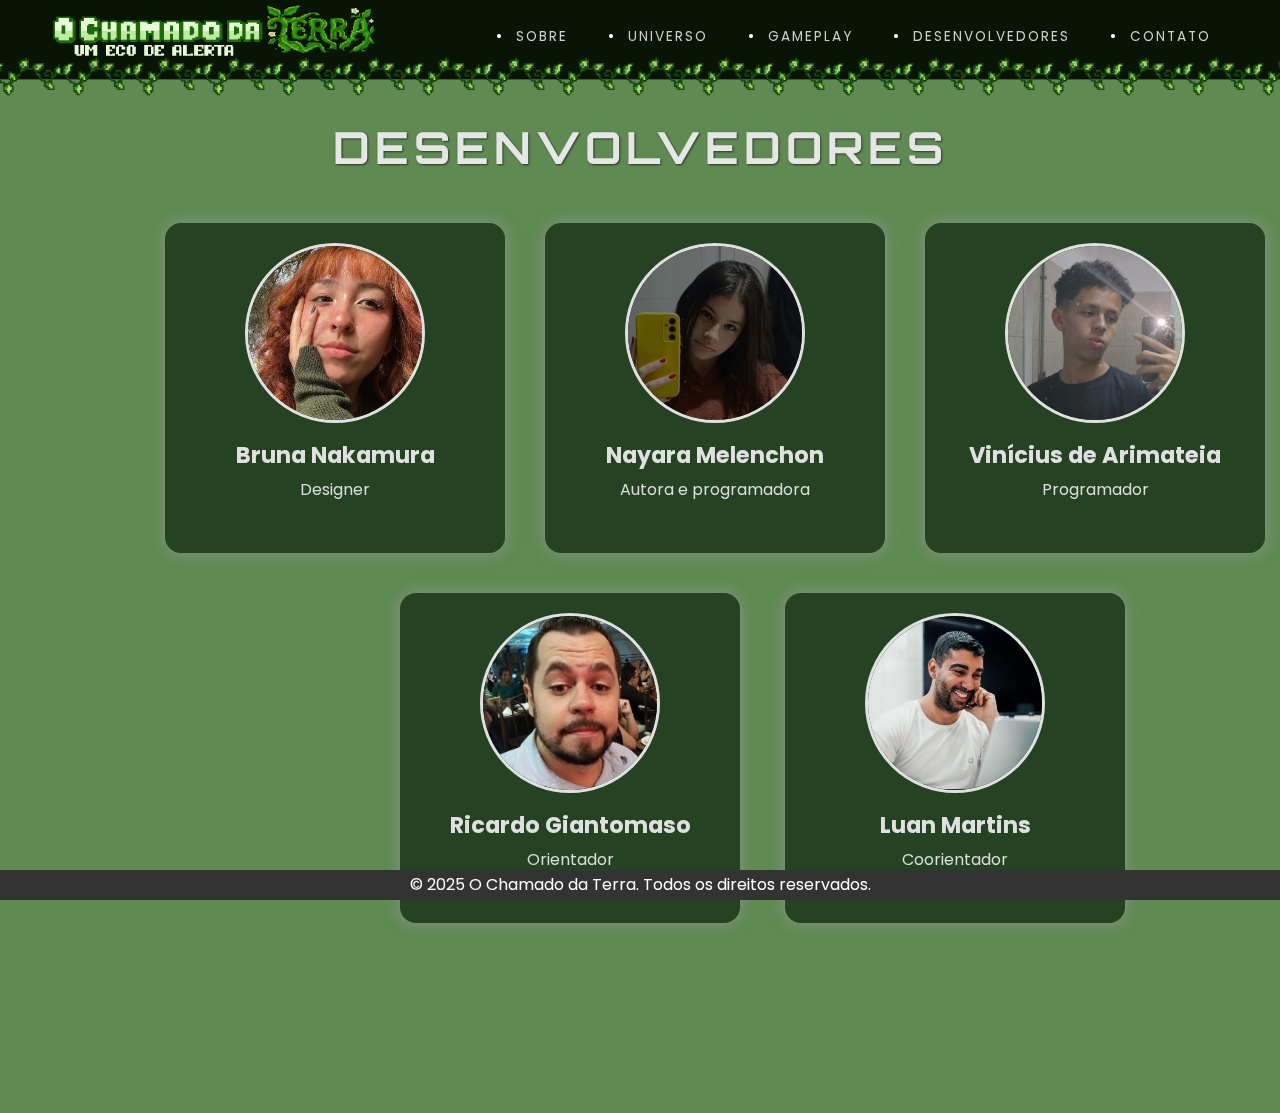
<file: equipe.html>
<!DOCTYPE html>
<html lang="pt-BR">
<head>
    <meta charset="UTF-8" />
    <meta name="viewport" content="width=device-width, initial-scale=1.0" />
    <link rel="stylesheet" href="style.css" />
    <title>Desenvolvedores - O Chamado da Terra</title>
    <style>
        * {
            margin: 0;
            padding: 0;
            box-sizing: border-box;
        }

        body {
            font-family: 'Poppins', sans-serif;
            background: linear-gradient(135deg, #5f8a52 0%, #5f8a52 100%);
            color: #cc1414;
            overflow-x: hidden;
            scroll-behavior: smooth;
            -webkit-font-smoothing: antialiased;
            -moz-osx-font-smoothing: grayscale;
        }

        header {
            position: fixed;
            top: 0;
            left: 0;
            right: 0;
            height: 80px;
            background: #000000dd;
            backdrop-filter: saturate(180%) blur(10px);
            display: flex;
            justify-content: center;
            align-items: center;
            padding: 0 50px;
            z-index: 1000;
            border-bottom: 1px solid #505050;
        }

        .logo {
            font-family: 'Orbitron', sans-serif;
            color: #e0e0e0;
            font-weight: 800;
            font-size: 1.9rem;
            letter-spacing: 6px;
            user-select: none;
            text-transform: uppercase;
            text-shadow: 1px 1px 2px #000000c7;
        }

        nav ul {
              list-style: none;
      display: flex;
      gap: 40px;
      font-weight: 600;
      font-size: 0.85rem;
      letter-spacing: 2px;
      text-transform: uppercase;
      margin-top: 8px;
      margin-right: 100px;
        }

        nav ul li a {
            position: relative;
            padding-bottom: 4px;
            border-bottom: 2px solid transparent;
            transition: border-color 0.3s ease;
            color: #cfcfcf;
        }

        nav ul li a:hover,
        nav ul li a:focus {
            border-color: #bbbbbb;
            outline: none;
            color: #ffffff;
        }

        main {
            margin-top: 80px;
            max-width: 1100px;
            margin-left: auto;
            margin-right: auto;
            padding: 40px 30px;
        }

        h2.section-title {
            font-family: 'Orbitron', sans-serif;
            font-size: 2.75rem;
            color: #e6e6e6;
            text-transform: uppercase;
            letter-spacing: 5px;
            text-align: center;
            margin-bottom: 48px;
            user-select: none;
            text-shadow: 1px 1px 2px #111111aa;
        }

        .team-container {
            display: grid;
            grid-template-columns: repeat(3, 1fr);
            grid-template-rows: auto auto;
            gap: 40px 40px;
            max-width: 950px;
            margin: 0 auto;
            justify-items: center;
            width: 100%;
        }

        /* Position the two cards in the second row aligned with the first two cards on the top row but shifted right */
        .member-card:nth-child(4) {
            grid-column: 2 / 3;
            justify-self: start;
            margin-left: -145px;
            height: 330px; /* shift right */
        }
        .member-card:nth-child(5) {
            grid-column: 3 / 4;
            justify-self: start;
            margin-left: -140px; 
            height: 330px;/* shift right */
        }

        .member-card {
            background: rgba(22, 49, 22, 0.8);
            border-radius: 16px;
            padding: 20px;
            text-align: center;
            transition: transform 0.3s ease;
            color: #fafafa;
            box-shadow: 0 0 16px #999999bb;
            width: 340px;
            height: 330px;
            display: flex;
            flex-direction: column;
            align-items: center;
            justify-content: flex-start;
        }

        .member-card:hover {
            transform: translateY(-10px);
            box-shadow: 0 0 24px #cfcfcfbb;
        }

        .member-photo {
            width: 180px;
            height: 180px;
            object-fit: cover;
            border-radius: 50%;
            border: 3px solid #e0e0e0;
            margin-bottom: 15px;
            flex-shrink: 0;
        }

        .member-name {
            font-weight: 700;
            font-size: 1.4rem;
            color: #e0e0e0;
            margin-bottom: 5px;
        }

        .member-role {
            font-weight: 400;
            font-size: 1rem;
            color: #ddd;
        }

        footer {
   background-color: #333; /* Cor do fundo do rodapé */
   color: white;
   text-align: center;
   padding: 2px;
   position: fixed;
   width: 100%;
   left: 0;
   bottom: 0;
    }

        @media (max-width: 980px) {
            .team-container {
                grid-template-columns: repeat(2, 1fr);
                grid-template-rows: auto auto auto;
                gap: 30px;
            }
            .member-card:nth-child(4),
            .member-card:nth-child(5) {
                grid-column: auto;
                justify-self: center;
                margin-left: 0;
            }
        }

        @media (max-width: 600px) {
            .team-container {
                grid-template-columns: 1fr;
                grid-template-rows: auto;
            }
        }
    </style>
</head>
<body>
    <header>
       <a href="index.html" class="logo">
      <img src="tentativa-logo2.png"
        alt="Fitness app logo with modern typography on dark background" />
        <nav role="navigation" aria-label="Menu principal">
            <ul>
                <li><a href="sobre.html">Sobre</a></li>
                <li><a href="universo.html">Universo</a></li>
                <li><a href="gameplay.html">Gameplay</a></li>
                
                <li><a href="equipe.html">Desenvolvedores</a></li>
                <li><a href="contato.html">Contato</a></li>
                
       <div class="header-image-container"><img src="planta-so-planta-site.png" alt="Imagem de folhas" class="header-image"></div>
       <div class="header-image-container"><img src="planta-so-planta-site.png" alt="Imagem de folhas" class="header-image2"></div>
       <div class="header-image-container"><img src="planta-so-planta-site.png" alt="Imagem de folhas" class="header-image3"></div>
       <div class="header-image-container"><img src="planta-so-planta-site.png" alt="Imagem de folhas" class="header-image4"></div>
      <div class="header-image-container"><img src="planta-so-planta-site.png" alt="Imagem de folhas" class="header-image5"></div>
       <div class="header-image-container"><img src="planta-so-planta-site.png" alt="Imagem de folhas" class="header-image6"></div>
       <div class="header-image-container"><img src="planta-so-planta-site.png" alt="Imagem de folhas" class="header-image7"></div>
      <div class="header-image-container"><img src="planta-so-planta-site.png" alt="Imagem de folhas" class="header-image8"></div>
       <div class="header-image-container"><img src="planta-so-planta-site.png" alt="Imagem de folhas" class="header-image9"></div>
       <div class="header-image-container"><img src="planta-so-planta-site.png" alt="Imagem de folhas" class="header-image10"></div>
      <div class="header-image-container"><img src="planta-so-planta-site.png" alt="Imagem de folhas" class="header-image11"></div>
       <div class="header-image-container"><img src="planta-so-planta-site.png" alt="Imagem de folhas" class="header-image12"></div>
       <div class="header-image-container"><img src="planta-so-planta-site.png" alt="Imagem de folhas" class="header-image13"></div>
      <div class="header-image-container"><img src="planta-so-planta-site.png" alt="Imagem de folhas" class="header-image14"></div>
       <div class="header-image-container"><img src="planta-so-planta-site.png" alt="Imagem de folhas" class="header-image15"></div>
       <div class="header-image-container"><img src="planta-so-planta-site.png" alt="Imagem de folhas" class="header-image16"></div>
       <div class="header-image-container"><img src="planta-so-planta-site.png" alt="Imagem de folhas" class="header-image17"></div>
      <div class="header-image-container"><img src="planta-so-planta-site.png" alt="Imagem de folhas" class="header-image18"></div>
      <div class="header-image-container"><img src="planta-so-planta-site.png" alt="Imagem de folhas" class="header-image19"></div> 
          <div class="header-image-container"><img src="planta-so-planta-site.png" alt="Imagem de folhas" class="header-image20"></div>
       <div class="header-image-container"><img src="planta-so-planta-site.png" alt="Imagem de folhas" class="header-image21"></div>
       <div class="header-image-container"><img src="planta-so-planta-site.png" alt="Imagem de folhas" class="header-image22"></div>
      <div class="header-image-container"><img src="planta-so-planta-site.png" alt="Imagem de folhas" class="header-image23"></div>
      <div class="header-image-container"><img src="planta-so-planta-site.png" alt="Imagem de folhas" class="header-image24"></div> 
       <div class="header-image-container"><img src="planta-so-planta-site.png" alt="Imagem de folhas" class="header-image25"></div> 
          <div class="header-image-container"><img src="planta-so-planta-site.png" alt="Imagem de folhas" class="header-image26"></div>
       <div class="header-image-container"><img src="planta-so-planta-site.png" alt="Imagem de folhas" class="header-image27"></div>
       <div class="header-image-container"><img src="planta-so-planta-site.png" alt="Imagem de folhas" class="header-image28"></div>
      <div class="header-image-container"><img src="planta-so-planta-site.png" alt="Imagem de folhas" class="header-image29"></div>
      <div class="header-image-container"><img src="planta-so-planta-site.png" alt="Imagem de folhas" class="header-image30"></div> 
          </ul>
            </ul>
        </nav>
    </header>
    <main>
        <h2 class="section-title" id="desenvolvedores-title">Desenvolvedores</h2>
        <div class="team-container">
            <div class="member-card">
                <img src="bruna.jpg" alt="Bruna" class="member-photo" />
                <div class="member-name">Bruna Nakamura</div>
                <div class="member-role">Designer</div>
            </div>
            <div class="member-card">
                <img src="nay.jpg" alt="Nayara" class="member-photo" />
                <div class="member-name">Nayara Melenchon</div>
                <div class="member-role">Autora e programadora</div>
            </div>
            <div class="member-card">
                <img src="vini.jpg" alt="Vinicius" class="member-photo" />
                <div class="member-name">Vinícius de Arimateia</div>
                <div class="member-role">Programador</div>
            </div>
            <div class="member-card">
                <img src="ricardo.jpg" alt="Ricardo" class="member-photo" />
                <div class="member-name">Ricardo Giantomaso</div>
                <div class="member-role">Orientador</div>
            </div>
            <div class="member-card">
                <img src="luan.jpg" alt="Luan" class="member-photo" />
                <div class="member-name">Luan Martins</div>
                <div class="member-role">Coorientador</div>
            </div>
        </div>
        <BR></BR>
        <BR></BR>
        <BR></BR>
       
    </main>
    <footer>
        &copy; 2025 O Chamado da Terra. Todos os direitos reservados.
    </footer>
</body>
</html>
</file>
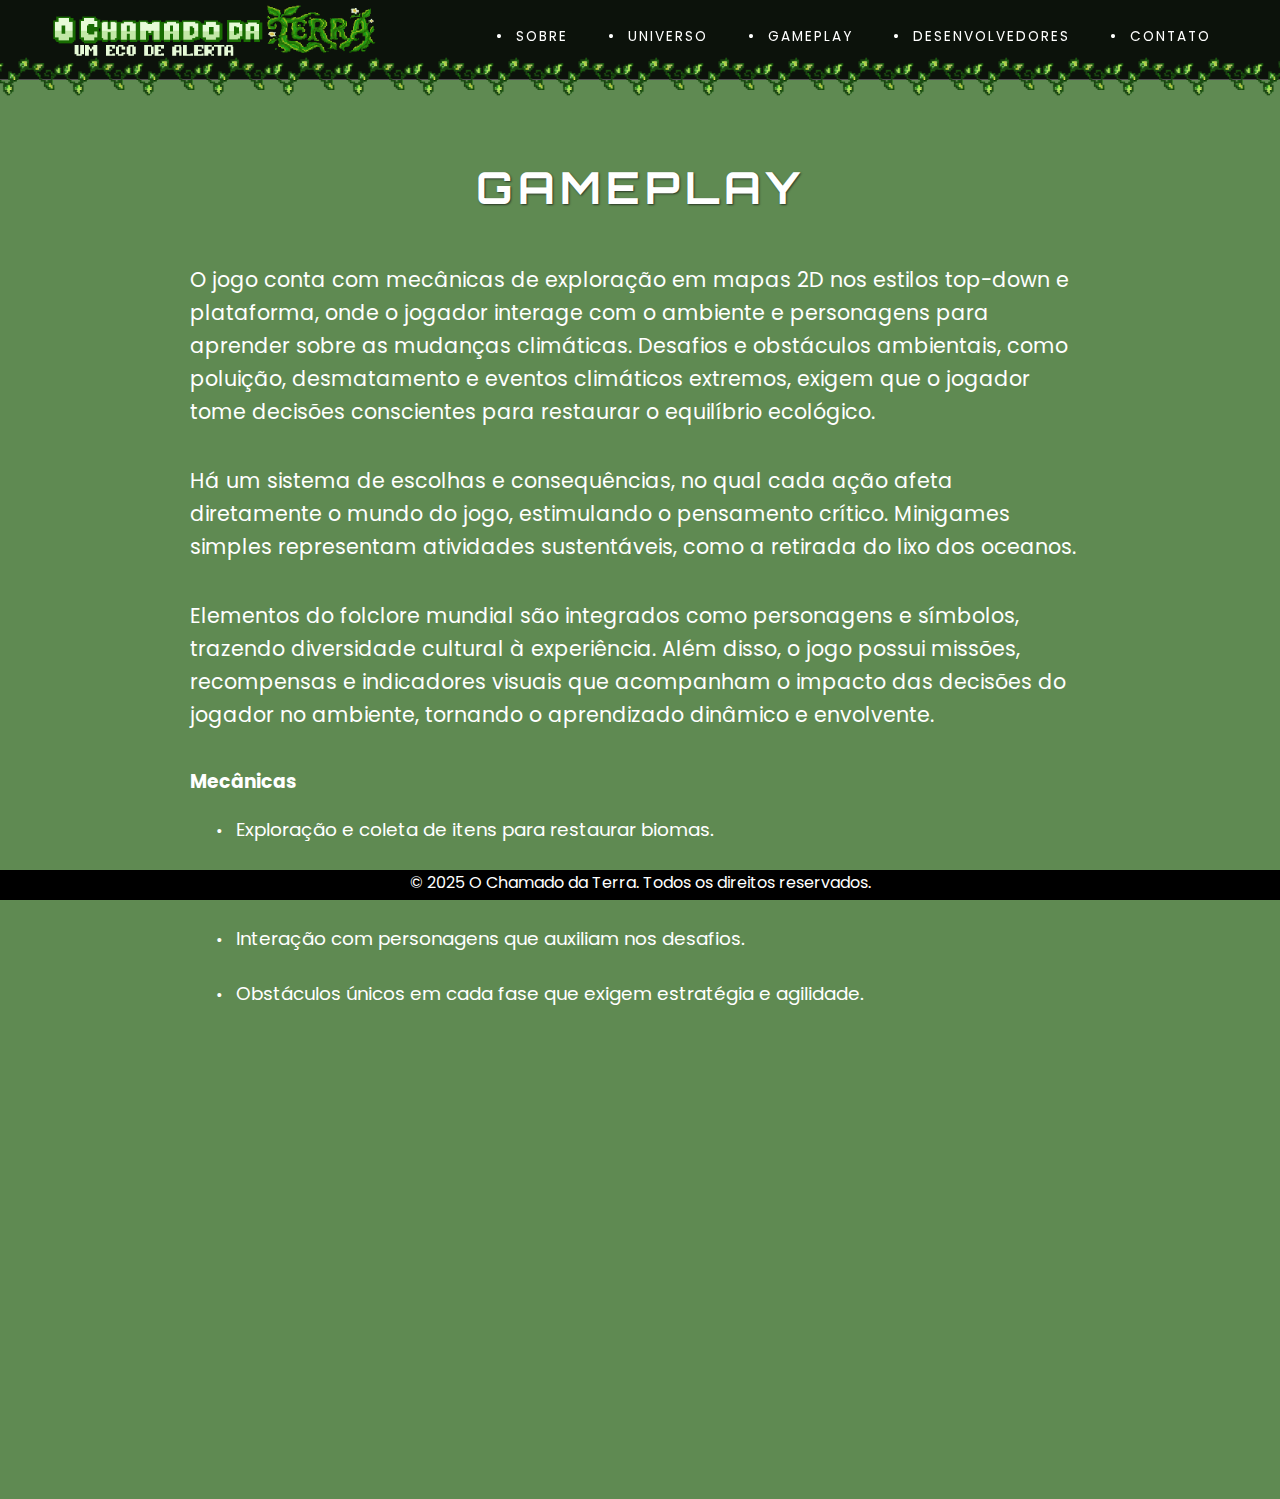
<file: gameplay.html>
<!DOCTYPE html>
<html lang="pt-BR">
<head>
    <meta charset="UTF-8">
    <meta name="viewport" content="width=device-width, initial-scale=1.0">
    <link rel="stylesheet" href="style.css">
    <title>Gameplay - O Chamado da Terra</title>
</head>
<body>
    <header>
      <style>
        body {
        font-family: 'Poppins', sans-serif;
        background: linear-gradient(135deg, #5f8a52 0%, #5f8a52 100%);
        color: #ffffff;
        display: flex;
        justify-content: center;
        padding: 40px 20px;
        }
      </style>
        <a href="index.html" class="logo">
      <img src="tentativa-logo2.png"
        alt="Fitness app logo with modern typography on dark background" />
          <nav role="navigation" aria-label="Menu principal">
            <ul>
              <li><a href="sobre.html">Sobre</a></li>
              <li><a href="universo.html">Universo</a></li>
              <li><a href="gameplay.html">Gameplay</a></li>
             
              <li><a href="equipe.html">Desenvolvedores</a></li>
              <li><a href="contato.html">Contato</a></li>
              <div class="header-image-container"><img src="planta-so-planta-site.png" alt="Imagem de folhas" class="header-image"></div>
       <div class="header-image-container"><img src="planta-so-planta-site.png" alt="Imagem de folhas" class="header-image2"></div>
       <div class="header-image-container"><img src="planta-so-planta-site.png" alt="Imagem de folhas" class="header-image3"></div>
       <div class="header-image-container"><img src="planta-so-planta-site.png" alt="Imagem de folhas" class="header-image4"></div>
      <div class="header-image-container"><img src="planta-so-planta-site.png" alt="Imagem de folhas" class="header-image5"></div>
       <div class="header-image-container"><img src="planta-so-planta-site.png" alt="Imagem de folhas" class="header-image6"></div>
       <div class="header-image-container"><img src="planta-so-planta-site.png" alt="Imagem de folhas" class="header-image7"></div>
      <div class="header-image-container"><img src="planta-so-planta-site.png" alt="Imagem de folhas" class="header-image8"></div>
       <div class="header-image-container"><img src="planta-so-planta-site.png" alt="Imagem de folhas" class="header-image9"></div>
       <div class="header-image-container"><img src="planta-so-planta-site.png" alt="Imagem de folhas" class="header-image10"></div>
      <div class="header-image-container"><img src="planta-so-planta-site.png" alt="Imagem de folhas" class="header-image11"></div>
       <div class="header-image-container"><img src="planta-so-planta-site.png" alt="Imagem de folhas" class="header-image12"></div>
       <div class="header-image-container"><img src="planta-so-planta-site.png" alt="Imagem de folhas" class="header-image13"></div>
      <div class="header-image-container"><img src="planta-so-planta-site.png" alt="Imagem de folhas" class="header-image14"></div>
       <div class="header-image-container"><img src="planta-so-planta-site.png" alt="Imagem de folhas" class="header-image15"></div>
       <div class="header-image-container"><img src="planta-so-planta-site.png" alt="Imagem de folhas" class="header-image16"></div>
       <div class="header-image-container"><img src="planta-so-planta-site.png" alt="Imagem de folhas" class="header-image17"></div>
      <div class="header-image-container"><img src="planta-so-planta-site.png" alt="Imagem de folhas" class="header-image18"></div>
      <div class="header-image-container"><img src="planta-so-planta-site.png" alt="Imagem de folhas" class="header-image19"></div> 
          <div class="header-image-container"><img src="planta-so-planta-site.png" alt="Imagem de folhas" class="header-image20"></div>
       <div class="header-image-container"><img src="planta-so-planta-site.png" alt="Imagem de folhas" class="header-image21"></div>
       <div class="header-image-container"><img src="planta-so-planta-site.png" alt="Imagem de folhas" class="header-image22"></div>
      <div class="header-image-container"><img src="planta-so-planta-site.png" alt="Imagem de folhas" class="header-image23"></div>
      <div class="header-image-container"><img src="planta-so-planta-site.png" alt="Imagem de folhas" class="header-image24"></div> 
       <div class="header-image-container"><img src="planta-so-planta-site.png" alt="Imagem de folhas" class="header-image25"></div> 
          <div class="header-image-container"><img src="planta-so-planta-site.png" alt="Imagem de folhas" class="header-image26"></div>
       <div class="header-image-container"><img src="planta-so-planta-site.png" alt="Imagem de folhas" class="header-image27"></div>
       <div class="header-image-container"><img src="planta-so-planta-site.png" alt="Imagem de folhas" class="header-image28"></div>
      <div class="header-image-container"><img src="planta-so-planta-site.png" alt="Imagem de folhas" class="header-image29"></div>
      <div class="header-image-container"><img src="planta-so-planta-site.png" alt="Imagem de folhas" class="header-image30"></div> 
          </ul>
            </ul>
          </nav>
        </header>
           <main>
        <section id="gameplay" aria-labelledby="gameplay-title">
      <h2 class="section-title" id="gameplay-title">Gameplay</h2>
      <p class="p">O jogo conta com mecânicas de exploração em mapas 2D nos estilos top-down e plataforma, onde o jogador interage com o ambiente e personagens para aprender sobre as mudanças climáticas. Desafios e obstáculos ambientais, como poluição, desmatamento e eventos climáticos extremos, exigem que o jogador tome decisões conscientes para restaurar o equilíbrio ecológico.</p>
      <p class="p">Há um sistema de escolhas e consequências, no qual cada ação afeta diretamente o mundo do jogo, estimulando o pensamento crítico. Minigames simples representam atividades sustentáveis, como a retirada do lixo dos oceanos.</p>
    <p class="p">Elementos do folclore mundial são integrados como personagens e símbolos, trazendo diversidade cultural à experiência. Além disso, o jogo possui missões, recompensas e indicadores visuais que acompanham o impacto das decisões do jogador no ambiente, tornando o aprendizado dinâmico e envolvente.</p>
      <h3>Mecânicas</h3>
      <br>
      <ul>
        <li class="test">Exploração e coleta de itens para restaurar biomas.</li>
        <li class="test">Resolução de puzzles relacionados à poluição e ao cuidado ambiental.</li>
        <li class="test">Interação com personagens que auxiliam nos desafios.</li>
        <li class="test">Obstáculos únicos em cada fase que exigem estratégia e agilidade.</li>
      </ul>
      <br>
      <br>
      <br>
      <br>
      <br>
      <br>
      <br>
      <br>
      <br>
      <br>
      <br>
      <br>
    </section>
     <footer>
            &copy; 2025 O Chamado da Terra. Todos os direitos reservados.
          </footer>
          
    </main>
</body>
</html>
</file>
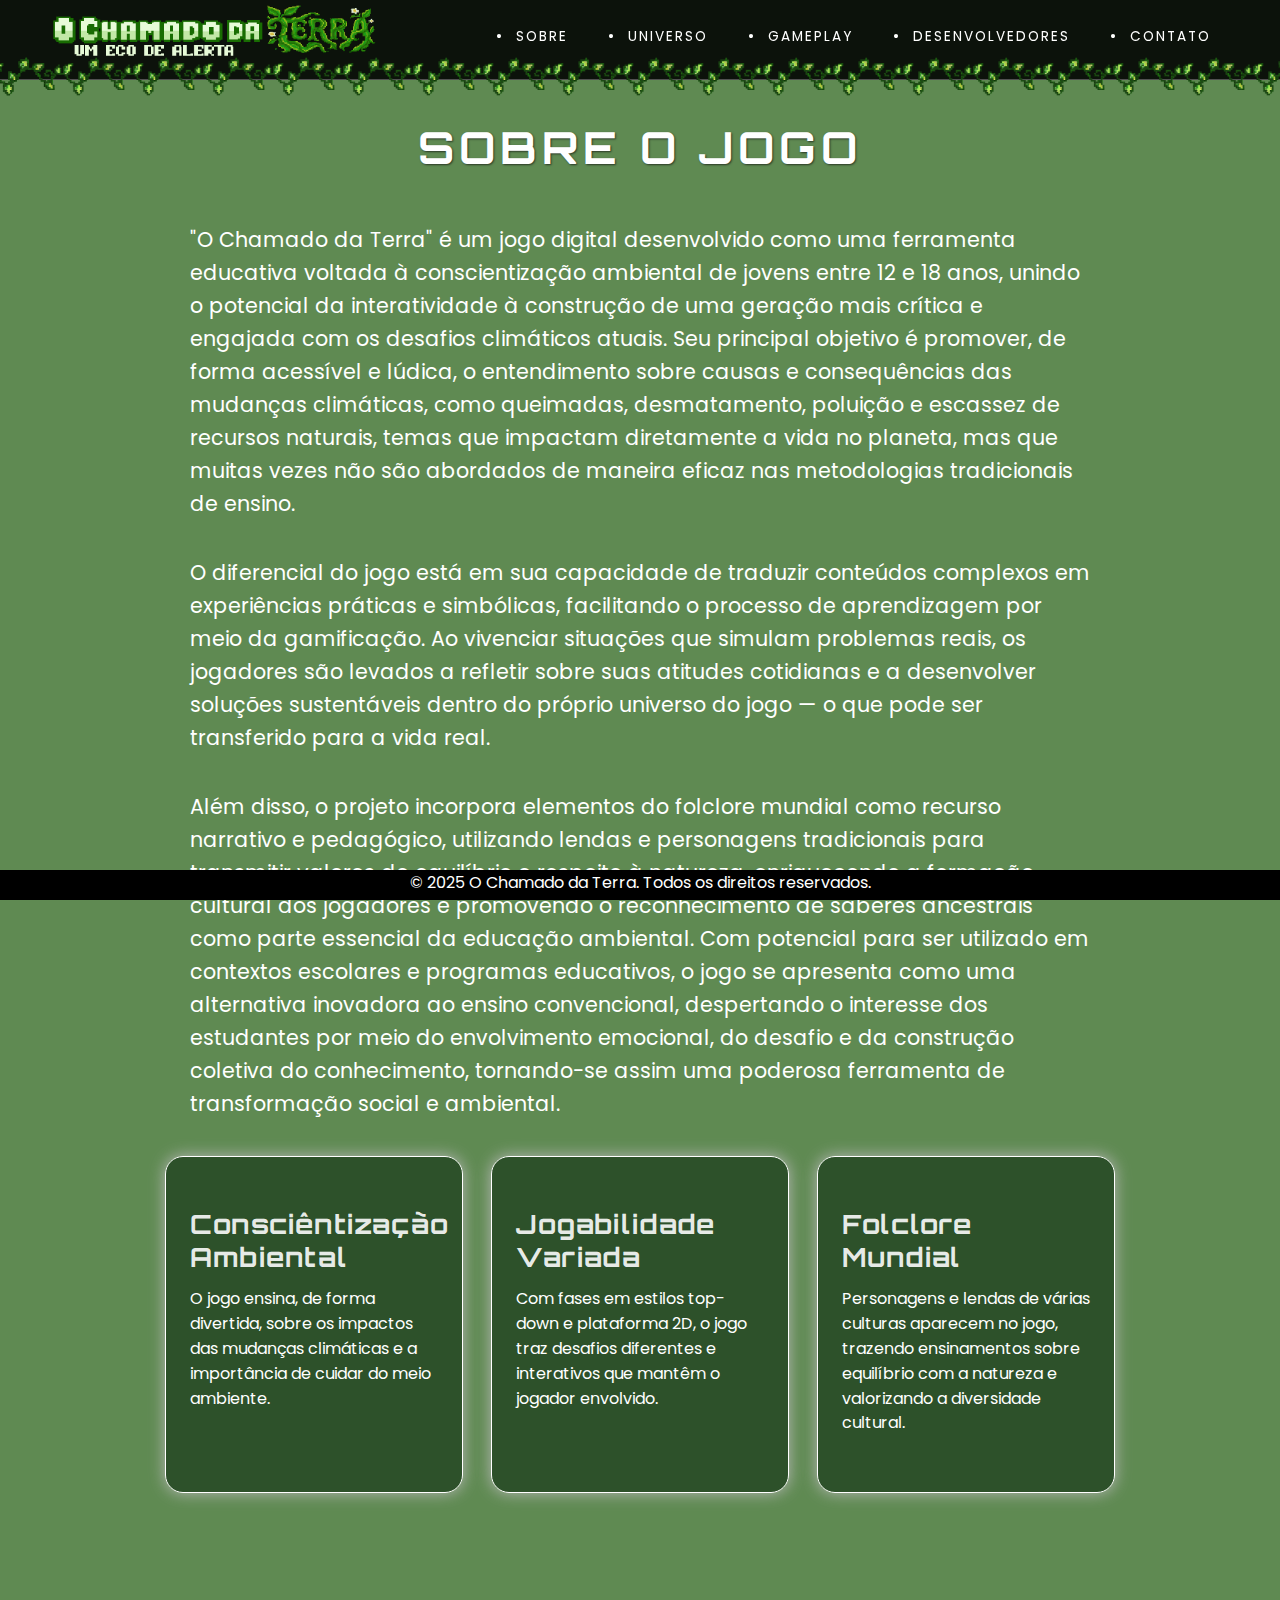
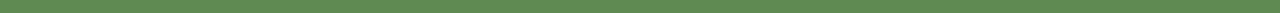
<file: sobre.html>
<!DOCTYPE html>
<html lang="pt-BR">
<head>
    <meta charset="UTF-8">
    <meta name="viewport" content="width=device-width, initial-scale=1.0">
    <link rel="stylesheet" href="style.css">
    <title>Sobre o Jogo - O Chamado da Terra</title>
</head>
<body>
    <header>

        <a href="index.html" class="logo">
      <img src="tentativa-logo2.png"
        alt="Fitness app logo with modern typography on dark background" />
          <nav role="navigation" aria-label="Menu principal">
            <ul>
              <li><a href="sobre.html">Sobre</a></li>
              <li><a href="universo.html">Universo</a></li>
              <li><a href="gameplay.html">Gameplay</a></li>
              
              <li><a href="equipe.html">Desenvolvedores</a></li>
              <li><a href="contato.html">Contato</a></li>
              <div class="header-image-container"><img src="planta-so-planta-site.png" alt="Imagem de folhas" class="header-image"></div>
       <div class="header-image-container"><img src="planta-so-planta-site.png" alt="Imagem de folhas" class="header-image"></div>
       <div class="header-image-container"><img src="planta-so-planta-site.png" alt="Imagem de folhas" class="header-image2"></div>
       <div class="header-image-container"><img src="planta-so-planta-site.png" alt="Imagem de folhas" class="header-image3"></div>
       <div class="header-image-container"><img src="planta-so-planta-site.png" alt="Imagem de folhas" class="header-image4"></div>
      <div class="header-image-container"><img src="planta-so-planta-site.png" alt="Imagem de folhas" class="header-image5"></div>
       <div class="header-image-container"><img src="planta-so-planta-site.png" alt="Imagem de folhas" class="header-image6"></div>
       <div class="header-image-container"><img src="planta-so-planta-site.png" alt="Imagem de folhas" class="header-image7"></div>
      <div class="header-image-container"><img src="planta-so-planta-site.png" alt="Imagem de folhas" class="header-image8"></div>
       <div class="header-image-container"><img src="planta-so-planta-site.png" alt="Imagem de folhas" class="header-image9"></div>
       <div class="header-image-container"><img src="planta-so-planta-site.png" alt="Imagem de folhas" class="header-image10"></div>
      <div class="header-image-container"><img src="planta-so-planta-site.png" alt="Imagem de folhas" class="header-image11"></div>
       <div class="header-image-container"><img src="planta-so-planta-site.png" alt="Imagem de folhas" class="header-image12"></div>
       <div class="header-image-container"><img src="planta-so-planta-site.png" alt="Imagem de folhas" class="header-image13"></div>
      <div class="header-image-container"><img src="planta-so-planta-site.png" alt="Imagem de folhas" class="header-image14"></div>
       <div class="header-image-container"><img src="planta-so-planta-site.png" alt="Imagem de folhas" class="header-image15"></div>
       <div class="header-image-container"><img src="planta-so-planta-site.png" alt="Imagem de folhas" class="header-image16"></div>
       <div class="header-image-container"><img src="planta-so-planta-site.png" alt="Imagem de folhas" class="header-image17"></div>
      <div class="header-image-container"><img src="planta-so-planta-site.png" alt="Imagem de folhas" class="header-image18"></div>
      <div class="header-image-container"><img src="planta-so-planta-site.png" alt="Imagem de folhas" class="header-image19"></div> 
          <div class="header-image-container"><img src="planta-so-planta-site.png" alt="Imagem de folhas" class="header-image20"></div>
       <div class="header-image-container"><img src="planta-so-planta-site.png" alt="Imagem de folhas" class="header-image21"></div>
       <div class="header-image-container"><img src="planta-so-planta-site.png" alt="Imagem de folhas" class="header-image22"></div>
      <div class="header-image-container"><img src="planta-so-planta-site.png" alt="Imagem de folhas" class="header-image23"></div>
      <div class="header-image-container"><img src="planta-so-planta-site.png" alt="Imagem de folhas" class="header-image24"></div> 
       <div class="header-image-container"><img src="planta-so-planta-site.png" alt="Imagem de folhas" class="header-image25"></div> 
          <div class="header-image-container"><img src="planta-so-planta-site.png" alt="Imagem de folhas" class="header-image26"></div>
       <div class="header-image-container"><img src="planta-so-planta-site.png" alt="Imagem de folhas" class="header-image27"></div>
       <div class="header-image-container"><img src="planta-so-planta-site.png" alt="Imagem de folhas" class="header-image28"></div>
      <div class="header-image-container"><img src="planta-so-planta-site.png" alt="Imagem de folhas" class="header-image29"></div>
      <div class="header-image-container"><img src="planta-so-planta-site.png" alt="Imagem de folhas" class="header-image30"></div> 
          </ul>
            </ul>
          </nav>
        </header>
    <main>
        <section id="sobre" aria-labelledby="sobre-title">
            <h2 class="section-title" id="sobre-title">Sobre o Jogo</h2>
            <p  class="p">"O Chamado da Terra" é um jogo digital desenvolvido como uma ferramenta educativa voltada à conscientização ambiental de jovens entre 12 e 18 anos, unindo o potencial da interatividade à construção de uma geração mais crítica e engajada com os desafios climáticos atuais. Seu principal objetivo é promover, de forma acessível e lúdica, o entendimento sobre causas e consequências das mudanças climáticas, como queimadas, desmatamento, poluição e escassez de recursos naturais, temas que impactam diretamente a vida no planeta, mas que muitas vezes não são abordados de maneira eficaz nas metodologias tradicionais de ensino. </p>
            <p  class="p">O diferencial do jogo está em sua capacidade de traduzir conteúdos complexos em experiências práticas e simbólicas, facilitando o processo de aprendizagem por meio da gamificação. Ao vivenciar situações que simulam problemas reais, os jogadores são levados a refletir sobre suas atitudes cotidianas e a desenvolver soluções sustentáveis dentro do próprio universo do jogo — o que pode ser transferido para a vida real. </p>
            <p class="p">Além disso, o projeto incorpora elementos do folclore mundial como recurso narrativo e pedagógico, utilizando lendas e personagens tradicionais para transmitir valores de equilíbrio e respeito à natureza, enriquecendo a formação cultural dos jogadores e promovendo o reconhecimento de saberes ancestrais como parte essencial da educação ambiental. Com potencial para ser utilizado em contextos escolares e programas educativos, o jogo se apresenta como uma alternativa inovadora ao ensino convencional, despertando o interesse dos estudantes por meio do envolvimento emocional, do desafio e da construção coletiva do conhecimento, tornando-se assim uma poderosa ferramenta de transformação social e ambiental.</p>
            <div class="features" role="list">
              <article class="feature-card" role="listitem" aria-label="Consciência Ambiental">
                <div class="feature-icon" aria-hidden="true"></div>
                <h3 class="feature-title">Consciêntização Ambiental</h3>
                <p class="feature-desc">O jogo ensina, de forma divertida, sobre os impactos das mudanças climáticas e a importância de cuidar do meio ambiente.</p>
              </article>
              <article class="feature-card" role="listitem" aria-label="Jogabilidade Variada">
                <div class="feature-icon" aria-hidden="true"></div>
                <h3 class="feature-title">Jogabilidade Variada</h3>
                <p class="feature-desc">Com fases em estilos top-down e plataforma 2D, o jogo traz desafios diferentes e interativos que mantêm o jogador envolvido.</p>
              </article>
              <article class="feature-card" role="listitem" aria-label="Folclore Brasileiro">
                <div class="feature-icon" aria-hidden="true"></div>
                <h3 class="feature-title">Folclore Mundial</h3>
                <p class="feature-desc">Personagens e lendas de várias culturas aparecem no jogo, trazendo ensinamentos sobre equilíbrio com a natureza e valorizando a diversidade cultural.</p>
              </article>
            </div>
             <footer>
            &copy; 2025 O Chamado da Terra. Todos os direitos reservados.
          </footer>
        </section>
        
    </main>
</body>
</html>
</file>
<file: style.css>
@import url('https://fonts.googleapis.com/css2?family=Orbitron:wght@700&display=swap');
    @import url('https://fonts.googleapis.com/css2?family=Poppins:wght@300;600&display=swap');

    /* Reset básico */
    * {
        margin: 0;
        padding: 0;
        box-sizing: border-box;
      }

      body {
        font-family: 'Poppins', sans-serif;
        background: linear-gradient(135deg, #5f8a52 0%, #5f8a52 0%);
        color: #ffffff;
        overflow-x: hidden;
        scroll-behavior: smooth;
        -webkit-font-smoothing: antialiased;
        -moz-osx-font-smoothing: grayscale;
      }

      a {
        color: #ffffff;
        text-decoration: none;
        transition: color 0.3s ease;
      }

    a:hover,
    a:focus {
      color: #ffffff;
      outline: none;
    }

 header {
      position: fixed;
      top: 0;
      left: 0;
      right: 0;
      height: 80px;
      background: #000000dd;
      /* backdrop-filter: saturate(180%) blur(10px); Remova temporariamente */
      display: flex;
      justify-content: center;
      align-items: center;
      padding: 0 50px;
      z-index: 1000; /* Garante que o header esteja na frente */
      border-bottom: 1px solid #505050;
      overflow: visible;
      background-position-y: 30px
    }

 .header-image-container {
      position: absolute;
      bottom: -52px;
      left: 0;
      width: 100%;
      height: 109px; /* Altura da imagem */
      overflow: visible; /* Garante que a imagem possa sair do container */
      z-index: -1; /* Garante que a imagem fique atrás do conteúdo do header */
      background-position-y: 30px;
       display: inline-block;    
    }
    .header-image {
      position: relative;
      width: auto;

      height: 100%; /* Preenche a altura do container */
      object-fit: contain; /* Garante que a imagem não seja cortada */
      object-position: bottom; /* Alinha a imagem na parte inferior */
      background-position-y: 30px;
       display: inline-block;
       left: -30px;
    }
    .header-image2{
      position: relative;
      width: auto;

      height: 100%; /* Preenche a altura do container */
      object-fit: contain; /* Garante que a imagem não seja cortada */
      object-position: bottom; /* Alinha a imagem na parte inferior */
      background-position-y: 30px;
       display: inline-block;
       left: 40px;
    }
    .header-image3 {
      position: relative;
      width: auto;

      height: 100%; /* Preenche a altura do container */
      object-fit: contain; /* Garante que a imagem não seja cortada */
      object-position: bottom; /* Alinha a imagem na parte inferior */
      background-position-y: 30px;
       display: inline-block;
       left: 110px;
    }
    .header-image4 {
      position: relative;
      width: auto;

      height: 100%; /* Preenche a altura do container */
      object-fit: contain; /* Garante que a imagem não seja cortada */
      object-position: bottom; /* Alinha a imagem na parte inferior */
      background-position-y: 30px;
       display: inline-block;
       left: 180px;
    }
     .header-image5 {
      position: relative;
      width: auto;

      height: 100%; /* Preenche a altura do container */
      object-fit: contain; /* Garante que a imagem não seja cortada */
      object-position: bottom; /* Alinha a imagem na parte inferior */
      background-position-y: 30px;
       display: inline-block;
       left: 250px;
    }
 .header-image6 {
      position: relative;
      width: auto;

      height: 100%; /* Preenche a altura do container */
      object-fit: contain; /* Garante que a imagem não seja cortada */
      object-position: bottom; /* Alinha a imagem na parte inferior */
      background-position-y: 30px;
       display: inline-block;
       left: 320px;
    }
 .header-image7 {
      position: relative;
      width: auto;

      height: 100%; /* Preenche a altura do container */
      object-fit: contain; /* Garante que a imagem não seja cortada */
      object-position: bottom; /* Alinha a imagem na parte inferior */
      background-position-y: 30px;
       display: inline-block;
       left: 390px;
    }
     .header-image8 {
      position: relative;
      width: auto;

      height: 100%; /* Preenche a altura do container */
      object-fit: contain; /* Garante que a imagem não seja cortada */
      object-position: bottom; /* Alinha a imagem na parte inferior */
      background-position-y: 30px;
       display: inline-block;
       left: 460px;
    }
 .header-image9 {
      position: relative;
      width: auto;

      height: 100%; /* Preenche a altura do container */
      object-fit: contain; /* Garante que a imagem não seja cortada */
      object-position: bottom; /* Alinha a imagem na parte inferior */
      background-position-y: 30px;
       display: inline-block;
       left: 530px;
    }
 .header-image10 {
      position: relative;
      width: auto;

      height: 100%; /* Preenche a altura do container */
      object-fit: contain; /* Garante que a imagem não seja cortada */
      object-position: bottom; /* Alinha a imagem na parte inferior */
      background-position-y: 30px;
       display: inline-block;
       left: 600px;
    }
 .header-image11 {
      position: relative;
      width: auto;

      height: 100%; /* Preenche a altura do container */
      object-fit: contain; /* Garante que a imagem não seja cortada */
      object-position: bottom; /* Alinha a imagem na parte inferior */
      background-position-y: 30px;
       display: inline-block;
       left: 670px;
    }
 .header-image12 {
      position: relative;
      width: auto;

      height: 100%; /* Preenche a altura do container */
      object-fit: contain; /* Garante que a imagem não seja cortada */
      object-position: bottom; /* Alinha a imagem na parte inferior */
      background-position-y: 30px;
       display: inline-block;
       left: 740px;
    }
 .header-image13 {
      position: relative;
      width: auto;

      height: 100%; /* Preenche a altura do container */
      object-fit: contain; /* Garante que a imagem não seja cortada */
      object-position: bottom; /* Alinha a imagem na parte inferior */
      background-position-y: 30px;
       display: inline-block;
       left: 810px;
    }
 .header-image14 {
      position: relative;
      width: auto;

      height: 100%; /* Preenche a altura do container */
      object-fit: contain; /* Garante que a imagem não seja cortada */
      object-position: bottom; /* Alinha a imagem na parte inferior */
      background-position-y: 30px;
       display: inline-block;
       left: 880px;
    }
    .header-image15 {
      position: relative;
      width: auto;

      height: 100%; /* Preenche a altura do container */
      object-fit: contain; /* Garante que a imagem não seja cortada */
      object-position: bottom; /* Alinha a imagem na parte inferior */
      background-position-y: 30px;
       display: inline-block;
       left: 950px;
    }
.header-image16 {
      position: relative;
      width: auto;

      height: 100%; /* Preenche a altura do container */
      object-fit: contain; /* Garante que a imagem não seja cortada */
      object-position: bottom; /* Alinha a imagem na parte inferior */
      background-position-y: 30px;
       display: inline-block;
       left: 1020px;
    }
.header-image17 {
      position: relative;
      width: auto;

      height: 100%; /* Preenche a altura do container */
      object-fit: contain; /* Garante que a imagem não seja cortada */
      object-position: bottom; /* Alinha a imagem na parte inferior */
      background-position-y: 30px;
       display: inline-block;
       left: 1090px;
    }
.header-image18 {
      position: relative;
      width: auto;

      height: 100%; /* Preenche a altura do container */
      object-fit: contain; /* Garante que a imagem não seja cortada */
      object-position: bottom; /* Alinha a imagem na parte inferior */
      background-position-y: 30px;
       display: inline-block;
       left: 1160px;
    }
.header-image19 {
      position: relative;
      width: auto;

      height: 100%; /* Preenche a altura do container */
      object-fit: contain; /* Garante que a imagem não seja cortada */
      object-position: bottom; /* Alinha a imagem na parte inferior */
      background-position-y: 30px;
       display: inline-block;
       left: 1230px;
    }
    .header-image20 {
      position: relative;
      width: auto;

      height: 100%; /* Preenche a altura do container */
      object-fit: contain; /* Garante que a imagem não seja cortada */
      object-position: bottom; /* Alinha a imagem na parte inferior */
      background-position-y: 30px;
       display: inline-block;
       left: 1300px;
    }
    .header-image21 {
      position: relative;
      width: auto;

      height: 100%; /* Preenche a altura do container */
      object-fit: contain; /* Garante que a imagem não seja cortada */
      object-position: bottom; /* Alinha a imagem na parte inferior */
      background-position-y: 30px;
       display: inline-block;
       left: 1370px;
    }
    .header-image22 {
      position: relative;
      width: auto;

      height: 100%; /* Preenche a altura do container */
      object-fit: contain; /* Garante que a imagem não seja cortada */
      object-position: bottom; /* Alinha a imagem na parte inferior */
      background-position-y: 30px;
       display: inline-block;
       left: 1440px;
    }
    .header-image23 {
      position: relative;
      width: auto;

      height: 100%; /* Preenche a altura do container */
      object-fit: contain; /* Garante que a imagem não seja cortada */
      object-position: bottom; /* Alinha a imagem na parte inferior */
      background-position-y: 30px;
       display: inline-block;
       left: 1510px;
    }
    .header-image24 {
      position: relative;
      width: auto;

      height: 100%; /* Preenche a altura do container */
      object-fit: contain; /* Garante que a imagem não seja cortada */
      object-position: bottom; /* Alinha a imagem na parte inferior */
      background-position-y: 30px;
       display: inline-block;
       left: 1580px;
    }
    .header-image25 {
      position: relative;
      width: auto;

      height: 100%; /* Preenche a altura do container */
      object-fit: contain; /* Garante que a imagem não seja cortada */
      object-position: bottom; /* Alinha a imagem na parte inferior */
      background-position-y: 30px;
       display: inline-block;
       left: 1650px;
    }
    .header-image26 {
      position: relative;
      width: auto;

      height: 100%; /* Preenche a altura do container */
      object-fit: contain; /* Garante que a imagem não seja cortada */
      object-position: bottom; /* Alinha a imagem na parte inferior */
      background-position-y: 30px;
       display: inline-block;
       left: 1720px;
    }
    .header-image27{
      position: relative;
      width: auto;

      height: 100%; /* Preenche a altura do container */
      object-fit: contain; /* Garante que a imagem não seja cortada */
      object-position: bottom; /* Alinha a imagem na parte inferior */
      background-position-y: 30px;
       display: inline-block;
       left: 1790px;
    }
    .header-image28 {
      position: relative;
      width: auto;

      height: 100%; /* Preenche a altura do container */
      object-fit: contain; /* Garante que a imagem não seja cortada */
      object-position: bottom; /* Alinha a imagem na parte inferior */
      background-position-y: 30px;
       display: inline-block;
       left: 1860px;
    }
    .header-image29 {
      position: relative;
      width: auto;

      height: 100%; /* Preenche a altura do container */
      object-fit: contain; /* Garante que a imagem não seja cortada */
      object-position: bottom; /* Alinha a imagem na parte inferior */
      background-position-y: 30px;
       display: inline-block;
       left: 1930px;
    }
    .header-image30 {
      position: relative;
      width: auto;

      height: 100%; /* Preenche a altura do container */
      object-fit: contain; /* Garante que a imagem não seja cortada */
      object-position: bottom; /* Alinha a imagem na parte inferior */
      background-position-y: 30px;
       display: inline-block;
       left: 2000px;
    }

    .logo {
    display: inline-block;
    user-select: none;
    /* Removed font styles since no text */
  }
  .logo img {
    height: 190px; /* moderate size for logo */
    width: auto;
    display: block;
    object-fit: contain;
    margin-bottom: -120px;
    margin-left: 80px;
  }

    nav ul {
      list-style: none;
      display: flex;
      gap: 40px;
      font-weight: 600;
      font-size: 0.85rem;
      letter-spacing: 2px;
      text-transform: uppercase;
      margin-top: 8px;
      margin-right: 100px;
    }

    nav ul li a {
      position: relative;
      padding-bottom: 4px;
      border-bottom: 2px solid transparent;
      transition: border-color 0.3s ease;
    }

    nav ul li a:hover,
    nav ul li a:focus {
      border-color: #bbbbbb;
      outline: none;
      color: #ffffff;
    }

    main {
      margin-top: 80px;
      max-width: 1100px;
      margin-left: auto;
      margin-right: auto;
      padding: 40px 30px;
    }

    /* Hero Banner */
    .hero {
      position: fixed;
      height: 710px;
      width: 1538px;
     
      border-radius: 20px;
      display: flex;
      flex-direction: column;
      justify-content: center;
      padding-left: 6vw;
      color: #ffffff;
      user-select: none;
      
      margin-bottom: 0px;
    }

    .hero img {
      max-width: 1100px;
      width: 100%;
      height: 550px;
      user-select: none;
      filter: drop-shadow(1px 1px 2px rgba(0,0,0,0.7));
      margin-left: 280px;
      margin-top: 120px;
      position: fixed;
    }

    .hero p {
      font-weight: 370;
      font-size: 1.6rem;
      max-width: 1000px;
      margin-top: 470px;
      color: #ffffff;
      margin-bottom: 100px;
      margin-left: 380px;
      position:fixed;
    }
    .btn-play1 {
      font-family: 'Poppins', sans-serif;
     display: inline-block;
      padding: 15px 50px;
      font-weight: 700;
      font-size: 1.1rem;
      color: #fafff9;
      background-color: #00870e;
      border-radius: 40px;
      cursor: pointer;
      border: none;
      box-shadow: 0 6px 15px #aaa;
      transition: background-color 0.3s ease, box-shadow 0.3s ease;
      user-select: none;
      text-transform: uppercase;
      letter-spacing: 2px;
      max-width: max-content;
      margin-left: 540px;
      margin-top: 670px;
    }

.btn-play {
      display: inline-block;
      padding: 15px 59px;
      font-weight: 700;
      font-family:'Poppins', sans-serif;
      font-size: 1.1rem;
      color: #fafff9;
      background-color: #00870e;
      border-radius: 40px;
      cursor: pointer;
      border: none;
      box-shadow: 0 6px 15px #aaa;
      transition: background-color 0.3s ease, box-shadow 0.3s ease;
      user-select: none;
      text-transform: uppercase;
      letter-spacing: 2px;
      max-width: max-content;
      margin-top: 669px;
      margin-left: 860px;
      position: fixed;
    }
     

    .btn-play:hover {
      background-color: #aaaaaa;
      box-shadow: 0 9px 25px #888;
    }
    .btn-play1:hover {
      background-color: #aaaaaa;
      box-shadow: 0 9px 25px #888;
    }

    /* Section Titles */
    h2.section-title {
      font-family: 'Orbitron', sans-serif;
      font-size: 2.75rem;
      color: #ffffff;
      text-transform: uppercase;
      letter-spacing: 5px;
      text-align: center;
      margin-bottom: 48px;
      user-select: none;
      text-shadow:
        1px 1px 2px #111111aa;
    }

    /* Generic Section Styles */
    section {
      margin-bottom: 80px;
    }

    /* About Section */
   .p {
      font-size: 1.29rem;
      line-height: 1.6;
      max-width: 900px;
      margin-left: auto;
      margin-right: auto;
      margin-bottom: 36px;
      color: #ffffff;
    }
    .uni {
      font-size: 1.10rem;
      line-height: 1.6;
      max-width: 900px;
      margin-left: auto;
      margin-right: auto;
      margin-bottom: 36px;
      color: #ffffff;
    }

    .features {
      display: flex;
      justify-content: center;
      gap: 28px;
      flex-wrap: wrap;
      max-width: 950px;
      margin-left: auto;
      margin-right: auto;
    }

    .feature-card {
      background: #214220cc;
      border-radius: 18px;
      padding: 28px 24px;
      flex: 1 1 280px;
      box-shadow: 0 0 16px #b8b8b8;
      border: 1.5px solid #ffffff;
      color: #fafafaee;
      user-select: none;
      transition: box-shadow 0.3s ease, border-color 0.3s ease;
      min-width: 260px;
    }

    .feature-card:hover {
      box-shadow: 0 0 24px #cfcfcfbb;
      border-color: #cfcfcfcc;
    }

    .test{
    font-size: 1.16rem;
      line-height: 1;
      max-width: 900px;
      margin-left: auto;
      margin-right: auto;
      margin-bottom: 36px;
      color: #ffffff;
    }

    .feature-icon {
      font-size: 3.8rem;
      color: #cfcfcf;
      margin-bottom: 22px;
      user-select: none;
      text-shadow: 1px 1px 2px #262626;
    }

    .feature-title {
      font-family: 'Orbitron', sans-serif;
      font-size: 1.65rem;
      font-weight: 700;
      margin-bottom: 14px;
      letter-spacing: 1.2px;
    }

    .feature-desc {
      font-weight: 400;
      font-size: 1rem;
      line-height: 1.55;
      color: #ffffff;
      user-select: text;
    }

    /* Content paragraphs and lists */
    p,
    ul {
      font-size: 1rem;
      line-height: 1.55;
      max-width: 900px;
      margin-left: auto;
      margin-right: auto;
      margin-bottom: 28px;
      color: #ffffffff;
      user-select: text;
    }

    ul {
      list-style: none;
      padding-left: 26px;
    }

    ul li {
      position: relative;
      margin-bottom: 11px;
      padding-left: 20px;
      font-weight: 400;
      
    }

    ul li::before {
      content: "•";
      position: absolute;
      left: 0;
      top: 2px;
      font-size: 16px;
      line-height: 1;
      color: #ffffff;
      user-select: none;
    }


    /* Contact form */
    form {
      max-width: 560px;
      margin: 0 auto;
      display: flex;
      flex-direction: column;
      gap: 20px;
      user-select: text;
    }

    input,
    textarea {
      font-family: 'Poppins', sans-serif;
      font-size: 1rem;
      padding: 14px 16px;
      border-radius: 10px;
      border: 1.8px solid #ffffff;
      background:   #214220cc;
      color: #ffffffff;
      resize: vertical;
      transition: border-color 0.3s ease;
    }

    input::placeholder,
    textarea::placeholder {
      color: #ffffff;
    }

    input:focus,
    textarea:focus {
      outline: none;
      border-color: #ffffff;
      box-shadow: 0 0 6px #ffffff;
    }

    textarea {
      min-height: 120px;
      
    }

    form button {
      background-color: #ffffff;
      border: none;
      padding: 14px;
      font-family: 'Orbitron', cursive;
      font-weight: 700;
      font-size: 1rem;
      color: #102b06;
      border-radius: 40px;
      cursor: pointer;
      box-shadow: 0 6px 20px #ffffff;
      transition: background-color 0.3s ease, box-shadow 0.3s ease;
      max-width: max-content;
      align-self: flex-start;
      letter-spacing: 2px;
      text-transform: uppercase;
    }

    form button:hover,
    form button:focus {
      background-color: #ffffff;
      box-shadow: 0 8px 28px #ffffff;
      outline: none;
      color: #141414;
      
    }

    /* Footer */
    footer {
   background-color: #000000; /* Cor do fundo do rodapé */
   color: white;
   text-align: center;
   height:30px;
   position: fixed;
   width: 100%;
   left: 0;
   bottom: 0;
    }

   .container h1 {
      text-align: center;
      margin-bottom: 30px;
      color: #ffffff;
    }

    .container h3 {
      text-align: center;
    }

    .container p{
      text-align: center;
    }
  
  


    /* Responsive */
    @media (max-width: 980px) {
      header {
        padding: 0 25px;
      }

      main {
        padding: 35px 20px;
      }

      .hero h1 {
        font-size: 2.8rem;
      }

      .hero p {
        font-size: 1.1rem;
        max-width: 400px;
      }

      nav ul {
        gap: 18px;
        font-size: 0.75rem;
      }

      .features {
        flex-direction: column;
        gap: 40px;
      }
    }

    @media (max-width: 520px) {
      .hero {
        height: 55vh;
        padding-left: 25px;
      }

      .hero h1 {
        font-size: 2.2rem;
        letter-spacing: 4px;
      }

      .btn-play {
        padding: 14px 36px;
        font-size: 1rem;
      }

      nav ul li {
        padding: 6px 12px;
      }
    }
</file>
